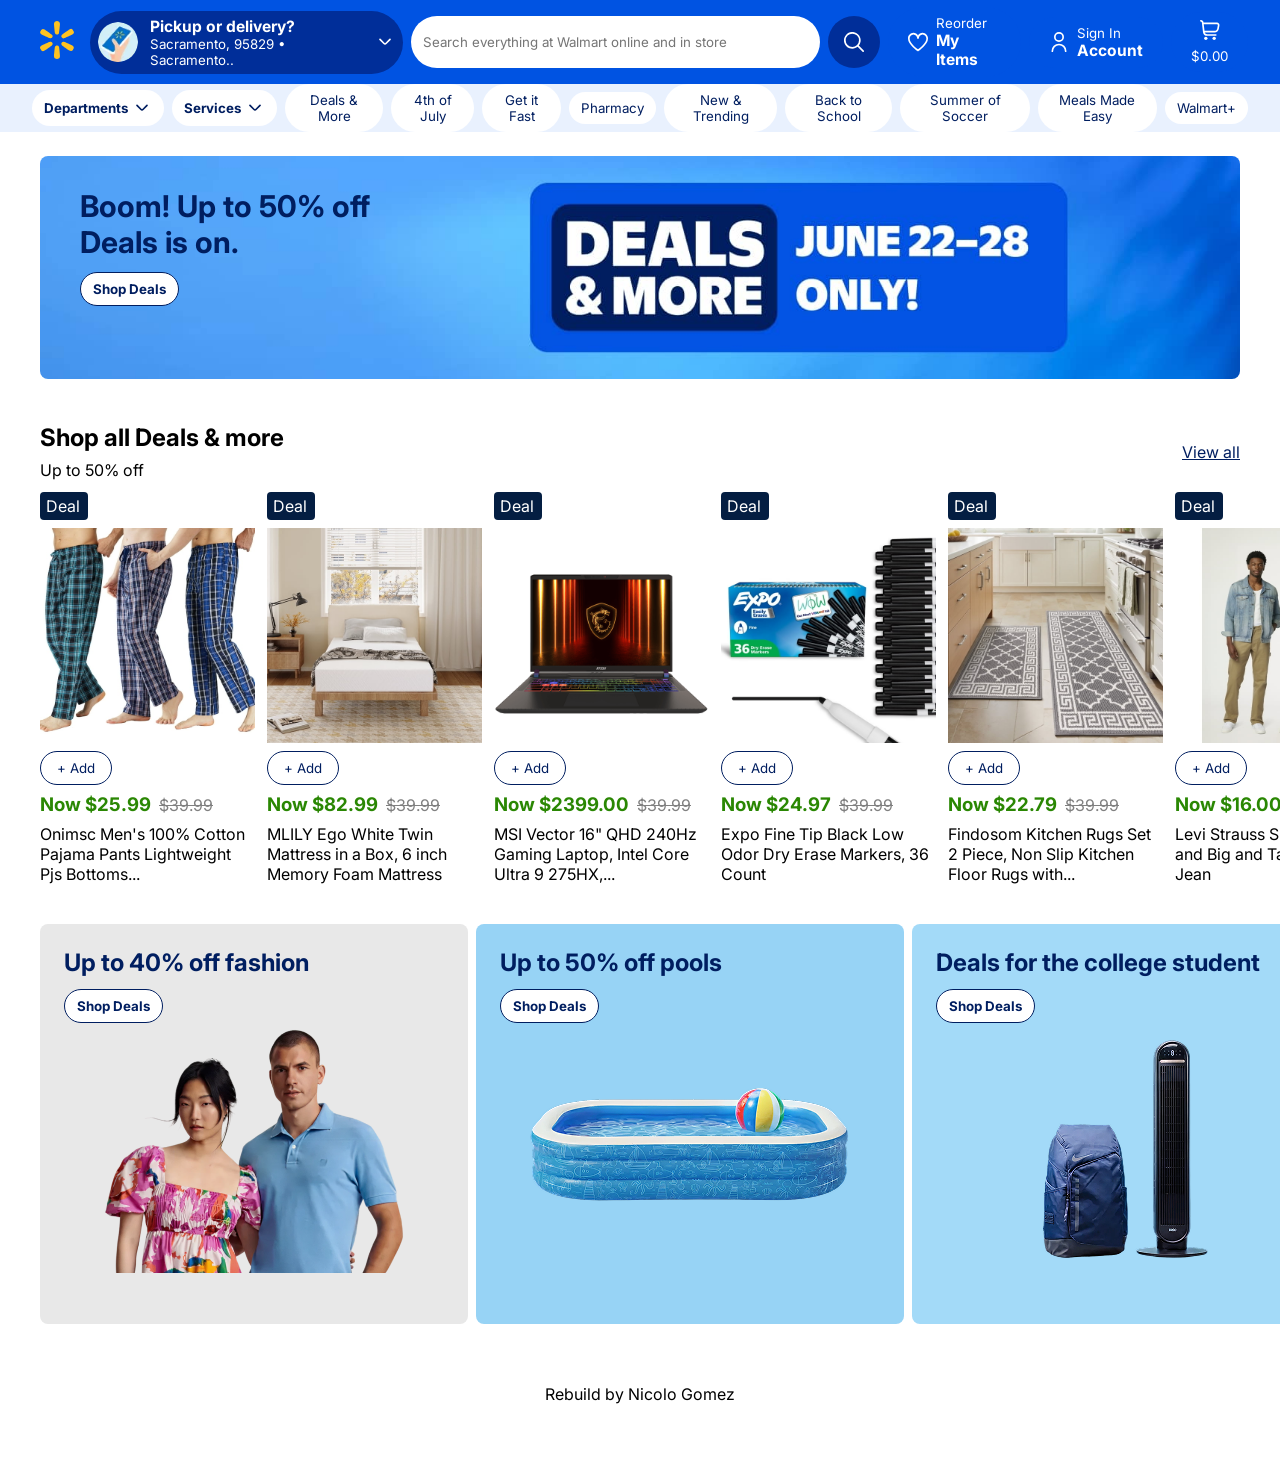
<file: index.html>
<!DOCTYPE html>
<html>
<head>

  <title>Walmart Exercise Nicolo Gomez</title>

  <link rel="preconnect" href="https://fonts.googleapis.com">
  <link rel="preconnect" href="https://fonts.gstatic.com" crossorigin>
  <link href="https://fonts.googleapis.com/css2?family=Inter:ital,opsz,wght@0,14..32,100..900;1,14..32,100..900&display=swap" rel="stylesheet">


  <link rel="stylesheet" href="styles.css">

</head>

<body>

  <header>

    <nav class="navbar">
      <a href="https://www.walmart.com/"><img class="logo" src="assets/spark-icon.svg" alt="Logo"></a>
      <button id="pickup"><img id="pickup-icon" src="assets/pickup.webp" alt="pickup"><div class="nav-actions-text"><h3>Pickup or delivery?</h3><p>Sacramento, 95829 • Sacramento..</p></div><img class="nav-actions-icons" src="assets/down-arrow.svg" alt="down-arrow"></button>
      <div class="search-bar">
        <input type="text" placeholder="Search everything at Walmart online and in store">
        <button class="nav-actions"><img class="nav-actions-icons" src="assets/search.svg" alt="search"></button>
      </div>
      <button class="nav-actions"><img class="nav-actions-icons" src="assets/heart-items.svg" alt="heart-items">
        <div class="nav-actions-text">Reorder<br><h3>My Items</h3>
        </div>
      </button>
      <button class="nav-actions"><img class="nav-actions-icons" src="assets/user.svg" alt="user">
        <div class="nav-actions-text">Sign In<br><h3>Account</h3>
        </div>
      </button>
      <button class="nav-actions" id="shop-cart"><img class="nav-actions-icons" src="assets/shopping-cart.svg" alt="shopping-cart">$0.00</button>
    </nav>

    <div class="category-nav">
      <button><strong>Departments</strong><img class="nav-actions-icons" src="assets/down-arrow-blue.svg" alt="down"></button>
      <button><strong>Services</strong><img class="nav-actions-icons" src="assets/down-arrow-blue.svg" alt="down"></button>
      <button>Deals & More</button>
      <button>4th of July</button>
      <button>Get it Fast</button>
      <button>Pharmacy</button>
      <button>New & Trending</button>
      <button>Back to School</button>
      <button>Summer of Soccer</button>
      <button>Meals Made Easy</button>
      <button>Walmart+</button>
    </div>

  </header>

  <main>
    <section class="hero">
      <img src="assets/hero-banner.jpg">
      <div class="hero-text">
        <h1>Boom! Up to 50% off Deals is on.</h1>
        <button><strong>Shop Deals</strong></button>
      </div>
    </section>

    <section class="products">

      <div class="products-header">
        <div>
          <h2>Shop all Deals & more</h2>
          <p>Up to 50% off</p>
        </div>
        <a href="#">View all</a>
      </div>

      <div class="product-list">

        <div class="product-card">
          <div class="deal-pill">Deal</div>
          <img src="assets/product-1.jpeg" alt="pajamas">
          <button>+ Add</button>
          <div class="price"><h3>Now $25.99</h3><p><s>$39.99</s></p></div>
          <p>Onimsc Men's 100% Cotton Pajama Pants Lightweight Pjs Bottoms...</p>
        </div>

        <div class="product-card">
          <div class="deal-pill">Deal</div>
          <img src="assets/product-2.jpeg" alt="mattress">
          <button>+ Add</button>
          <div class="price"><h3>Now $82.99</h3><p><s>$39.99</s></p></div>
          <p>MLILY Ego White Twin Mattress in a
          Box, 6 inch Memory Foam Mattress</p>
        </div>

        <div class="product-card">
          <div class="deal-pill">Deal</div>
          <img src="assets/product-3.png" alt="laptop">
          <button>+ Add</button>
          <div class="price"><h3>Now $2399.00</h3><p><s>$39.99</s></p></div>
          <p>MSI Vector 16" QHD 240Hz Gaming
          Laptop, Intel Core Ultra 9 275HX,...</p>
        </div>

        <div class="product-card">
          <div class="deal-pill">Deal</div>
          <img src="assets/product-4.jpeg" alt="marker">
          <button>+ Add</button>
          <div class="price"><h3>Now $24.97</h3><p><s>$39.99</s></p></div>
          <p>Expo Fine Tip Black Low Odor Dry
          Erase Markers, 36 Count</p>
        </div>

        <div class="product-card">
          <div class="deal-pill">Deal</div>
          <img src="assets/product-5.jpeg" alt="rugs">
          <button>+ Add</button>
          <div class="price"><h3>Now $22.79</h3><p><s>$39.99</s></p></div>
          <p>Findosom Kitchen Rugs Set 2 Piece,
          Non Slip Kitchen Floor Rugs with...</p>
        </div>

        <div class="product-card">
          <div class="deal-pill">Deal</div>
          <img src="assets/product-6.jpeg" alt="jeans">
          <button>+ Add</button>
          <div class="price"><h3>Now $16.00</h3><p><s>$39.99</s></p></div>
          <p>Levi Strauss Signature Men's and
          Big and Tall Carpenter Jean</p>
        </div>

      </div>

    </section>

    <section class="banners">
      <div id="fashion">
        <h1>Up to 40% off fashion</h1>
        <button><strong>Shop Deals</strong></button>
        <img src="assets/fashion.png">
      </div>
      <div id="pools">
        <h1>Up to 50% off pools</h1>
        <button><strong>Shop Deals</strong></button>
        <img src="assets/pool.png">
      </div>
      <div id="college">
        <h1>Deals for the college student</h1>
        <button><strong>Shop Deals</strong></button>
        <img src="assets/college.png">
      </div>
    </section>
  </main>

  <footer>
    <p>Rebuild by Nicolo Gomez</p>
  </footer>


</body>

</html>
</file>
<file: styles.css>
* {
  margin: 0;
  padding: 0;
  box-sizing: border-box;
}

body, button, input {
  font-family: "Inter", sans-serif;
}

.navbar {
  width: 100%;
  height: 60px;
  background-color: #0053e2;
  display: flex;
  gap: 8px;
  align-items: center;
  padding: 42px 32px;
  justify-content: space-between;
  font-size: 18px;
}

.logo {
  width: 50px;
  padding: 6px 6px;
  border-radius: 999px;
}

.logo:hover {
  background-color: #001e60;
}

#pickup {
  display: flex;
  align-items: center;
  gap: 12px;
  color: white;
  background-color: #002e99;
  padding: 6px 8px;
  border-radius: 999px;
  border: none;
}

#pickup-icon {
  width: 40px;
  border-radius: 999px;
}

#pickup:hover {
  background-color: #001e60;
}

.nav-actions-icons {
  width: 20px;
}

.navbar .search-bar button {
  background-color: #002e99;
  padding: 16px 16px;
}

.search-bar {
  display: flex;
  width: 40%;
  gap: 8px;
}

.search-bar input {
  width: 100%;
  padding: 14px 12px;
  border-radius: 999px;
  border: none;
}

.nav-actions {
  display: flex;
  align-items: center;
  gap: 8px;
  color: white;
  background-color: #0053e2;
  padding: 8px 20px;
  border-radius: 999px;
  border: none;
}

.nav-actions:hover {
  background-color: #001e60;
}

.nav-actions-text {
 text-align: left;
}

#shop-cart {
  display: flex;
  flex-direction: column;
}

.category-nav {
  width: 100%;
  height: 24px;
  background-color: #e9f1fe;
  display: flex;
  gap: 8px;
  align-items: center;
  padding: 24px 32px;

}

.category-nav button {
  display: flex;
  align-items: center;
  gap: 4px;
  background-color: white;
  color: #001e60;
  text-decoration: none;
  padding: 8px 12px;
  border-radius: 999px;
  border: none;
}

.category-nav button:hover {
  border: 1px solid #001e60;
}

.hero {
  gap: 24px;
  position: relative;
  margin: 24px 40px;
}

.hero img {
  width: 100%;
  border-radius: 8px;
}

.hero-text {
  position: absolute;
  top: 32px;
  left: 40px;
  font-size: 20px;
  width: 30%;
  color: #001e60;
}

.hero-text h1 {
  margin-bottom: 12px;
}

.hero-text button {
  background-color: white;
  color: #001e60;
  text-decoration: none;
  padding: 8px 12px;
  border-radius: 999px;
  border: 1px solid #001e60;
}

.hero-text button:hover {
  border: 2px solid #001e60;
}

.products {
  margin: 40px 40px;
}

.products-header {
  display: flex;
  align-items: center;
  justify-content: space-between;
  margin-bottom: 12px;
}
.products-header h2 {
  margin-bottom: 8px;
}

.products-header a {
  color: #001e60;
}

.product-list {
  display: grid;
  align-items: center;
  grid-template-columns: repeat(6, 1fr);
  gap: 12px;
  justify-content: space-between;
}

.product-card {
  display: flex;
  flex-direction: column;
  gap: 8px;
  border: 0px solid black;
}

.product-card img {
  width: 215px;
}

.product-card button {
  background-color: white;
  color: #001e60;
  text-decoration: none;
  padding: 8px 12px;
  border-radius: 999px;
  border: 1px solid #001e60;
  width: 72px;
}

.product-card button:hover {
  border: 2px solid #001e60;
}

.product-card h3 {
  color: #2a8703;
}

.price {
  display: flex;
  align-items: center;
  gap: 8px;
}

.price p {
  color: gray;
}

.deal-pill {
  background-color: #041e42;
  color: white;
  padding: 4px 6px;
  border-radius: 4px;
  width: 48px;
}

.banners {
  display: flex;
  align-items: center;
  gap: 8px;
  justify-content: space-between;
  margin: 24px 40px;
}

.banners div {
  width: 440px;
  padding: 24px 24px;
  border-radius: 8px;
  background-color: lightblue;
  height: 400px;
}

.banners div h1 {
  color: #001e60;
  margin-bottom: 12px;
}

.banners button {
  background-color: white;
  color: #001e60;
  text-decoration: none;
  padding: 8px 12px;
  border-radius: 999px;
  border: 1px solid #001e60;
}

.banners button:hover {
  border: 2px solid #001e60;
}

.banners img {
  width: 380px;
}

#fashion {
  background-color: #e8e8e8;
}

#pools {
  background-color: #97d3f5;
}

#college {
  background-color: #a3daf8;
}


footer p {
  text-align: center;
  margin: 60px;
}
</file>
